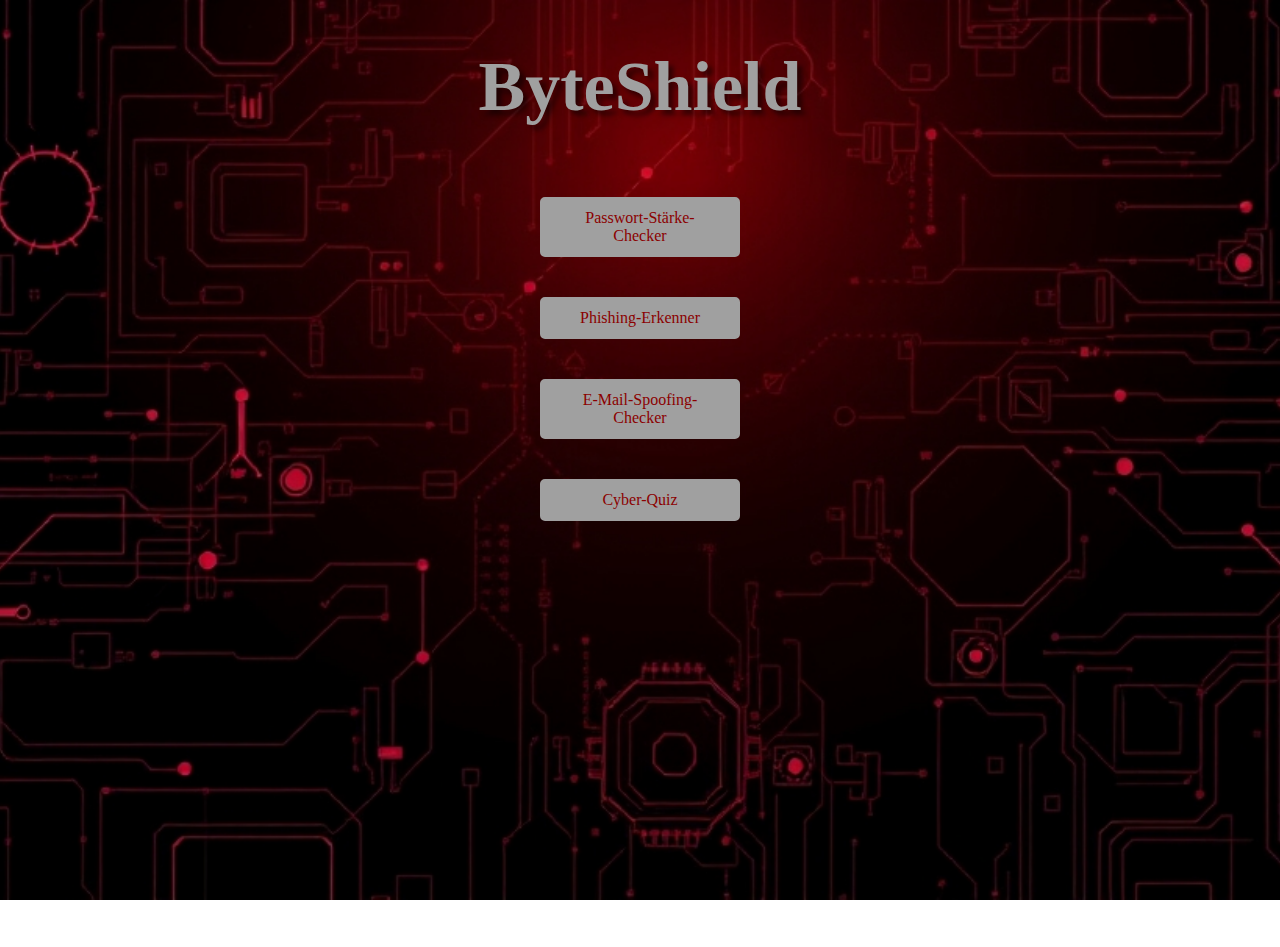
<file: index.html>
<!DOCTYPE html>
<html lang="de">
<head>
    <meta charset="UTF-8">
    <meta name="viewport" content="width=device-width, initial-scale=1.0">
    <title>ByteShield</title>
    <link rel="stylesheet" href="style.css">
</head>
<body>

<h1>ByteShield</h1>


<div class="buttonscontainer">
    <a href="passwortchecker.html">
        <button class="buttons">Passwort-Stärke-Checker</button>
    </a>
    <a href="pishingerkennung.html">
        <button class="buttons">Phishing-Erkenner</button>
    </a>
    <a href="emailspoofingchecker.html">
        <button class="buttons">E-Mail-Spoofing-Checker</button>
    </a>
    <a href="cyberquiz.html">
        <button class="buttons">Cyber-Quiz</button>
    </a>
</div>


<script src="script.js"></script>
</body>
</html>
</file>
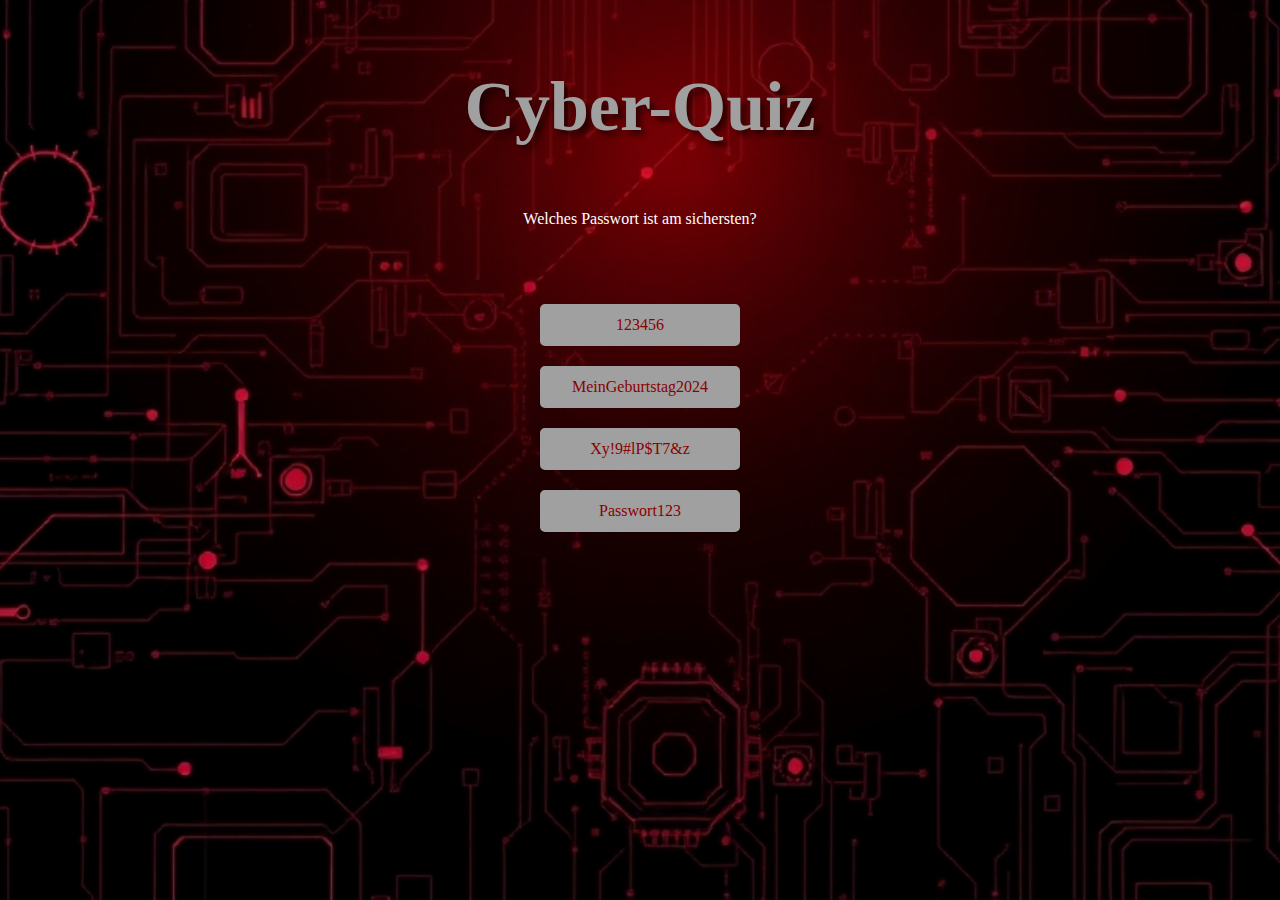
<file: cyberquiz.html>
<!DOCTYPE html>
<html lang="de">
<head>
    <meta charset="UTF-8">
    <meta name="viewport" content="width=device-width, initial-scale=1.0">
    <title>Passwort-Checker</title>
    <link rel="stylesheet" href="style.css">
</head>
<body>


<div class="quiz-container">
    <h1>Cyber-Quiz</h1>
    <p id="frage">Lädt...</p>
    <div id="antworten"></div>
    <p id="ergebnis"></p>
    <button id="next-btn">Nächste Frage</button>
</div>


<script src="script.js"></script>
</body>
</html>
</file>
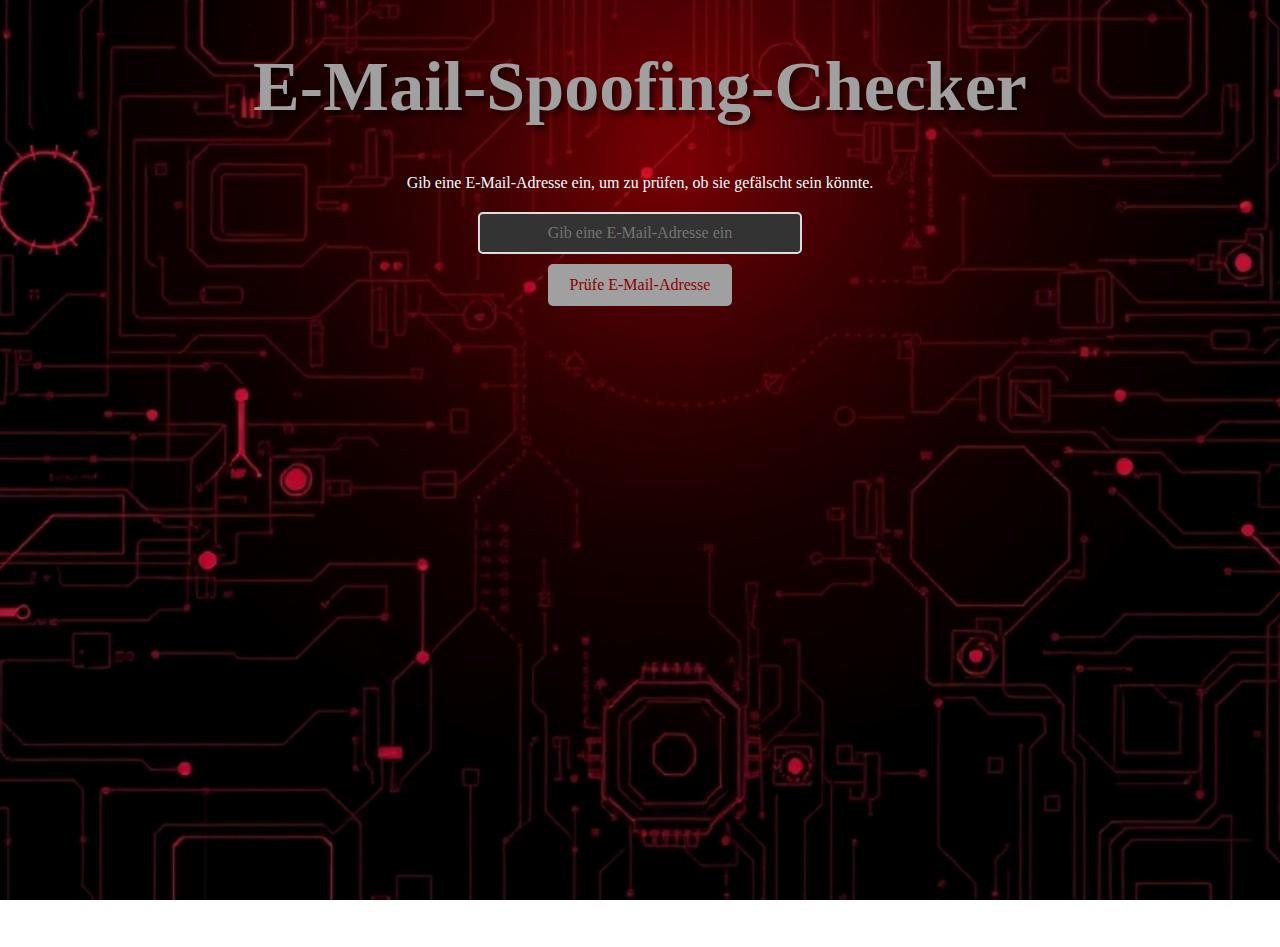
<file: emailspoofingchecker.html>
<!DOCTYPE html>
<html lang="de">
<head>
    <meta charset="UTF-8">
    <meta name="viewport" content="width=device-width, initial-scale=1.0">
    <title>E-Mail-Spoofing-Checker</title>
    <link rel="stylesheet" href="style.css">
</head>
<body>


<h1>E-Mail-Spoofing-Checker</h1>
<p>Gib eine E-Mail-Adresse ein, um zu prüfen, ob sie gefälscht sein könnte.</p>

<div class="input-container">
    <input type="text" id="e-mail-address" placeholder="Gib eine E-Mail-Adresse ein">
    <button onclick="checkEmailAddress()">Prüfe E-Mail-Adresse</button>
    <p id="e-mail-result"></p>
</div>


<script src="script.js"></script>
</body>
</html>
</file>
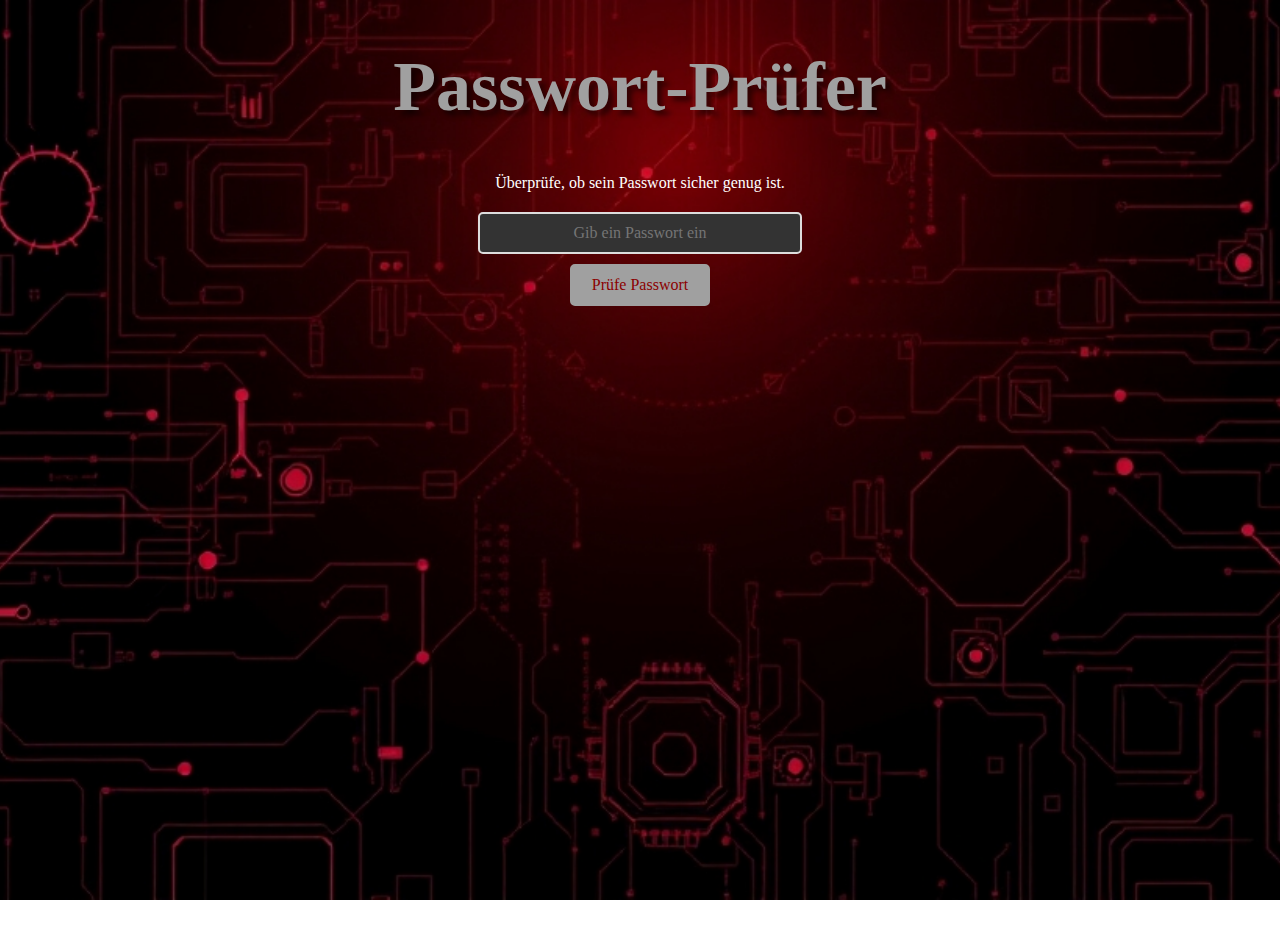
<file: passwortchecker.html>
<!DOCTYPE html>
<html lang="de">
<head>
    <meta charset="UTF-8">
    <meta name="viewport" content="width=device-width, initial-scale=1.0">
    <title>Passwort-Checker</title>
    <link rel="stylesheet" href="style.css">
</head>
<body>


<h1>Passwort-Prüfer</h1>
<p>Überprüfe, ob sein Passwort sicher genug ist.</p>

<div class="input-container">
    <input type="text" id="password" placeholder="Gib ein Passwort ein" />
    <button onclick="checkPassword()">Prüfe Passwort</button>               <!-- Button zum Starten der Prüfung -->
</div>

<p id="password-result"></p>                                                <!-- Anzeige der Ergebnisnachricht -->


<script src="script.js"></script>                                           <!-- Verknüpft JavaScript -->
</body>
</html>
</file>
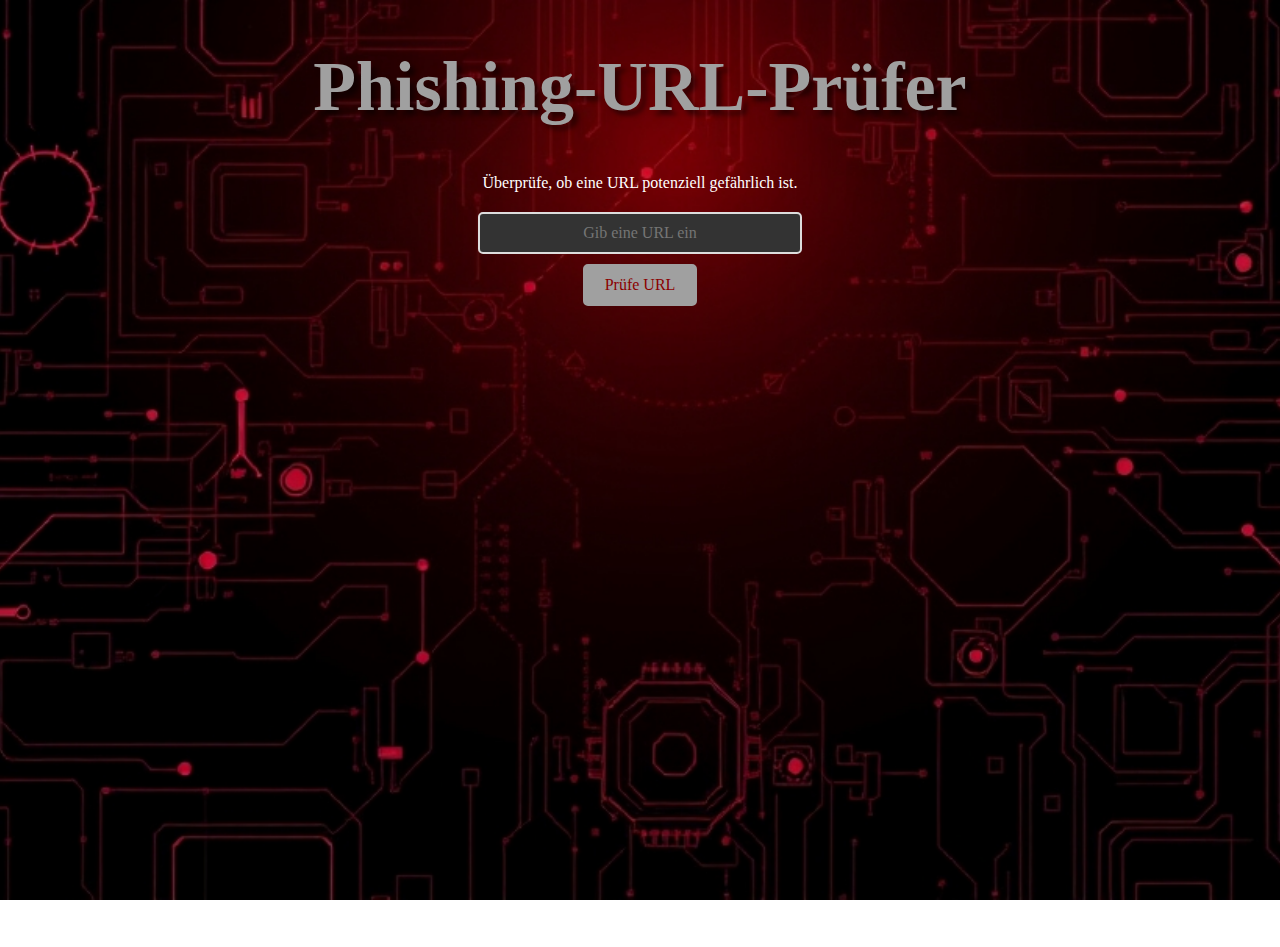
<file: pishingerkennung.html>
<!DOCTYPE html>                                             <!-- Dokument-Typ -->
<html lang="de">                                            <!-- Sprache -->
<head>
    <meta charset="UTF-8">
    <meta name="viewport" content="width=device-width, initial-scale=1.0">
    <title>Phishing-Erkenner</title>
    <link rel="stylesheet" href="style.css">
</head>
<body>


<h1>Phishing-URL-Prüfer</h1>
<p>Überprüfe, ob eine URL potenziell gefährlich ist.</p>

<div class="input-container">
    <input type="text" id="url" placeholder="Gib eine URL ein" />           <!-- Eingabefeld für die URL -->
    <button onclick="checkURL()">Prüfe URL</button>                         <!-- Button zum Starten der Prüfung -->
</div>

<p id="url-result"></p>


<script src="script.js"></script>
</body>
</html>
</file>
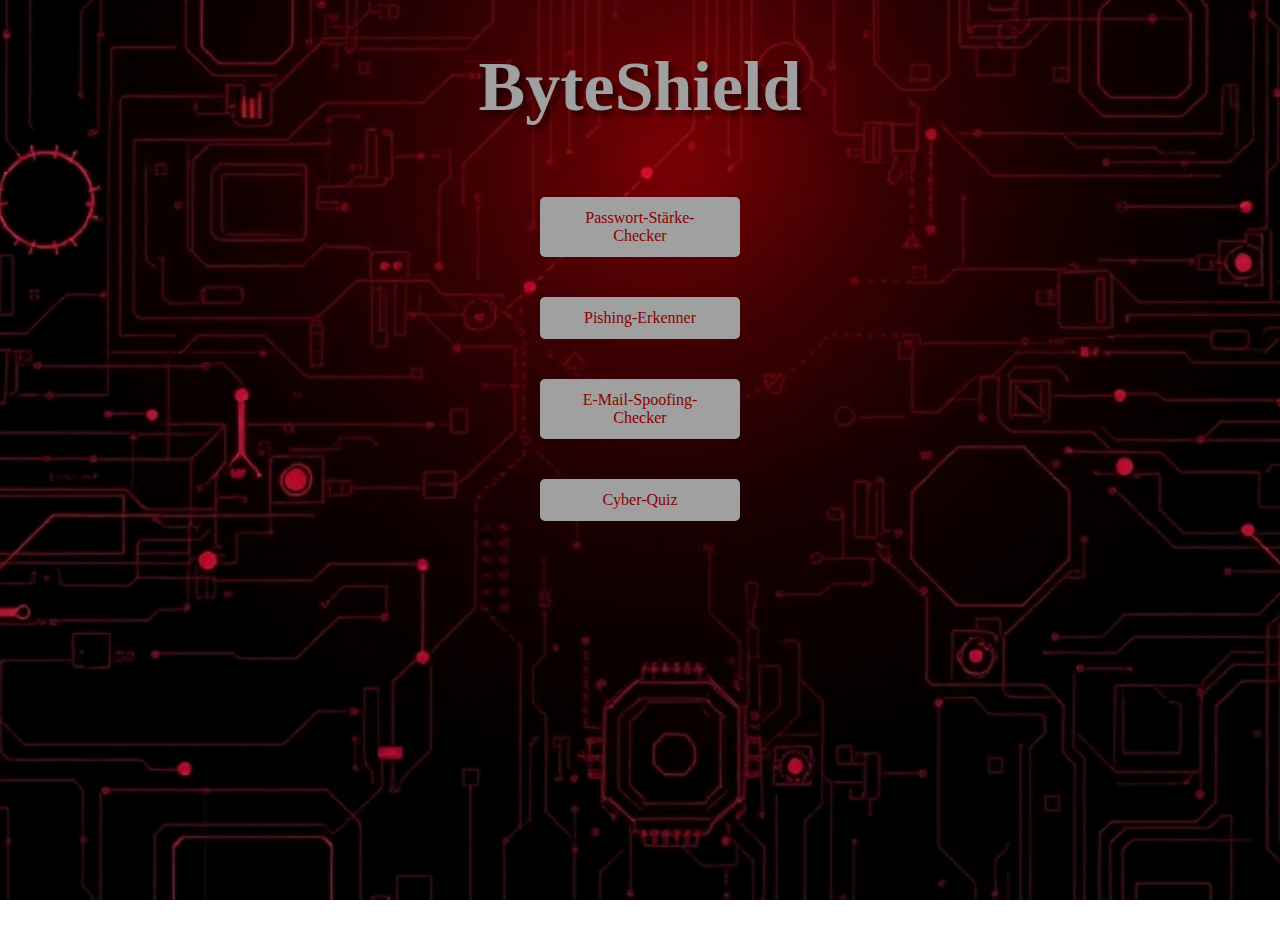
<file: Startseite.html>
<!DOCTYPE html>
<html lang="de">
<head>
    <meta charset="UTF-8" name="viewport" content="width=device-width, initial-scale=1.0">

    <title>ByteShield</title>
    <link rel="stylesheet" href="style.css">
</head>
<body>

<h1>ByteShield</h1>


<div class="buttonscontainer">
    <a href="passwortchecker.html">
        <button class="buttons">Passwort-Stärke-Checker</button>
    </a>
    <a href="pishingerkennung.html">
        <button class="buttons">Pishing-Erkenner</button>
    </a>
    <a href="emailspoofingchecker.html">
        <button class="buttons">E-Mail-Spoofing-Checker</button>
    </a>
    <a href="cyberquiz.html">
        <button class="buttons">Cyber-Quiz</button>
    </a>
</div>


<script src="script.js"></script>
</body>
</html>
</file>
<file: style.css>
h1 {
    font-size: 70px;
    font-family: Baskerville Old Face;
    text-align: center;
    color: #A0A0A0;
    text-shadow: 5px 5px 5px rgba(0, 0, 0, 0.5);
}



p {
    color: white;
    text-align: center;
    font-family: Baskerville Old Face;
}




html, body {
    margin: 0;
    padding: 0;
    height: 100%;                                                   /* Stellt sicher, dass body den gesamten Viewport einnimmt */
    position: relative;
}

body {
    background: url('Hintergrund/Hintergrund.jpg') no-repeat center center fixed;
    background-size: cover;
}




/* Für Buttons auf Startseite*/
.buttonscontainer {
    display: flex;
    flex-direction: column;
    align-items: center;
    margin-top: 50px;
}

.buttonscontainer a {
    margin: 10px 0;
}

.buttons {
    background-color: #A0A0A0;
    color: #8B0000;
    font-family: Baskerville Old Face;
    padding: 10px 20px;                                         /* Abstand innerhalb des Elements*/
    border: 2px solid #A0A0A0;
    cursor: pointer;
    font-size: 16px;
    border-radius: 5px;                                         /* Abgerundete Ecken */
    transition: all 0.3s ease;                                  /* Sanfte Animation für Farbwechsel von Hover */
    align-items: center;
    font-family: Baskerville Old Face;
    margin: 10px auto;                                             /*Abstand zwischen Antwortmöglichkeiten*/
    width: 200px;                                               /*Einheitliche Breite für Antworten*/
}

.buttons:hover {                                                /* Farbe ändert sich beim Hovern */
    opacity: 0.5;
    color: white;
}




/*Button auf Checker-Seiten */
button {
    background-color: #A0A0A0;
    color: #8B0000;
    font-family: Baskerville Old Face;
    padding: 10px 20px;                                         /* Abstand innerhalb des Elements*/
    border: 2px solid #A0A0A0;
    cursor: pointer;
    font-size: 16px;
    border-radius: 5px;                                         /* Abgerundete Ecken */
    transition: all 0.3s ease;                                  /* Sanfte Animation für Farbwechsel von Hover */
    /* align-items: center;*/
    margin-top: 10px;
}

button:hover {                                                  /* Farbe ändert sich beim Hovern */
    opacity: 0.6;
    color: white;
}




/* Für Texteingabefelder Phishing, Passwort, E-Mail*/
input[type="text"] {                                           /* Styling für das Eingabefeld */
    width: 50%;
    max-width: 300px;
    padding: 10px;                                             /* Oberer und unterer Abstand von anderen Elementen */
    border: 2px solid #ddd;
    border-radius: 5px;
    font-size: 16px;
    color: white;
    background-color: #333;
    text-align: center;
    font-family: Baskerville Old Face;
}

#url-result, #e-mail-result {                                  /* Styling für das Ergebnis */
    font-size: 18px;
    margin-top: 20px;
    font-weight: bold;
}



.input-container {
    display: flex;
    flex-direction: column;
    align-items: center;
    margin-top: 20px;
}


.quiz-container {
    padding: 20px;
    border-radius: 10px;
    text-align: center;
    display: flex;
    flex-direction: column;
    align-items: center;
    margin-top: 50px;
    width: 100%;
    max-width: 600px;
    margin: 0 auto;
}

#antworten {
    display: flex;
    flex-direction: column;
    align-items: center;
    margin-top: 50px;
}

#antworten button {
    margin: 10px 0;                                             /*Abstand zwischen Antwortmöglichkeiten*/
    width: 200px;                                               /*Einheitliche Breite für Antworten*/
}

#next-btn {
    background-color: #8B0000;
    color: white;
    opacity: 0.8;
}


@media (max-width: 768px) {
    h1, button, input[type="text"] {
        font-size: 40px;                                        /* Kleinere Schrift für bessere Lesbarkeit */
        text-shadow: 5px 5px 5px rgba(0, 0, 0, 0.5);
        font-family: 'Baskerville Old Face', serif;
    }

    p {
        font-size: 14px;
    }

    .buttons {
        width: 70vw; /* Buttons nehmen 70% der Bildschirmbreite ein */
        max-width: 300px; /* Maximale Breite für größere Mobilgeräte */
        height: auto; /* Automatische Höhe für bessere Anpassung */
        font-size: 14px; /* Etwas kleinere Schrift */
        padding: 14px; /* Mehr Padding für bessere Klickbarkeit */
    }


    button {
        width: 80%;                                             /* Auch normale Buttons breiter */
        font-size: 14px;
        padding: 12px;
    }

    .quiz-container {
        width: 90%;
        margin-top: 30px;
    }

    #antworten {
        width: 100%;
        margin-top: 20px;
    }

    #antworten button {
        width: 90%;                                             /* Antwortmöglichkeiten nehmen mehr Platz ein */
        font-size: 14px;
    }

    input[type="text"] {
        width: 70%;                                             /* Eingabefelder breiter */
        max-width: 250px;
        font-size: 14px;
    }

    #next-btn {
        width: 80%;
        font-size: 14px;
    }

    body {
        background-attachment: fixed;                          /* Fixes abgeschnittenes Hintergrundbild */
        background-size: cover;
    }
}
</file>
